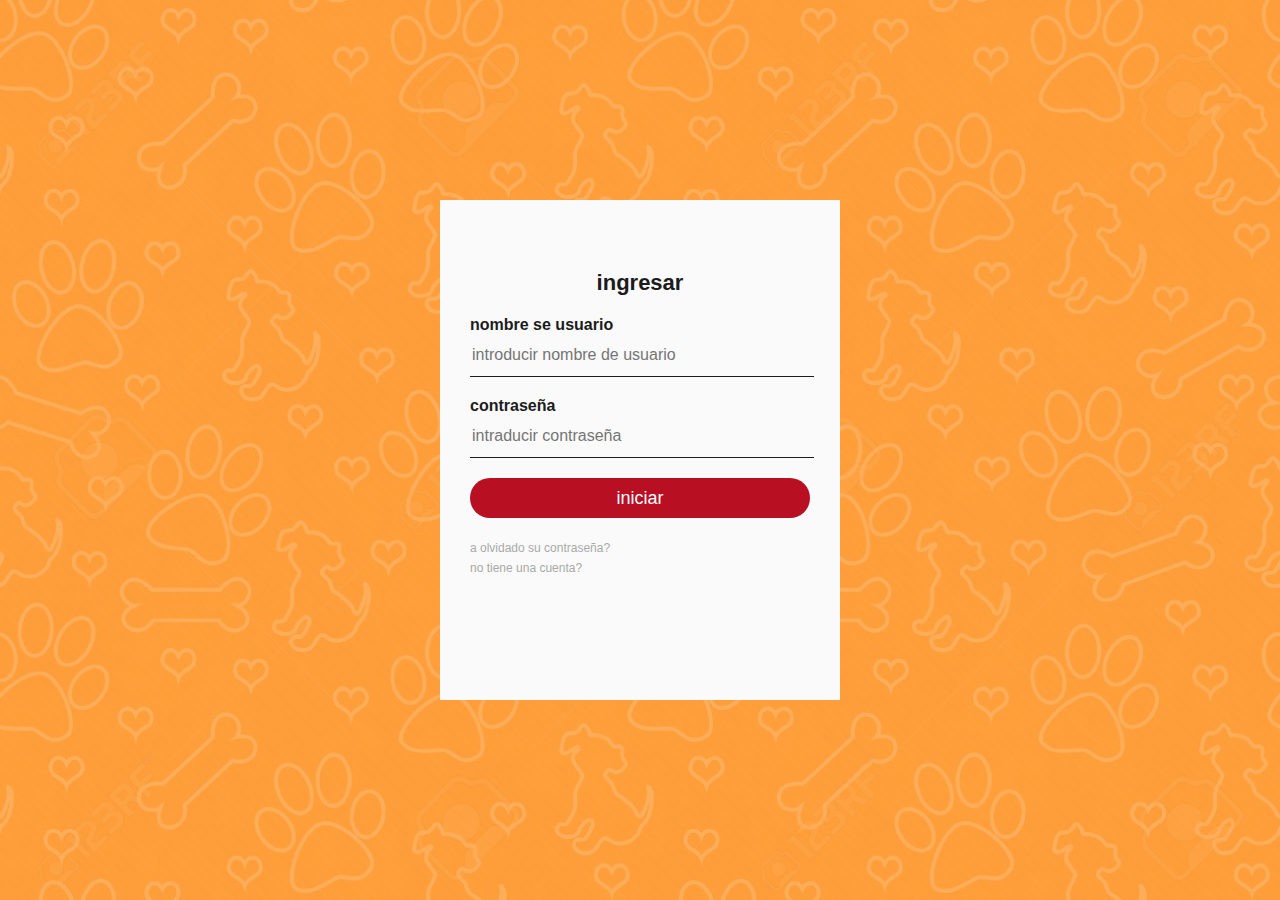
<file: cuenta.html>
<!DOCTYPE html>
<html>
  <head>
    <meta charset="utf-8">
    <title>Login Form Design One | Fazt</title>
    <link rel="stylesheet" href="./css/cuenta.css">
  </head>
  <body>

    <div class="login-box">
      <h1>ingresar</h1>
      <form>
        <!-- USERNAME INPUT -->
        <label for="username">nombre se usuario</label>
        <input type="text" placeholder="introducir nombre de usuario">
        <!-- PASSWORD INPUT -->
        <label for="password">contraseña</label>
        <input type="password" placeholder="intraducir contraseña ">
        <input type="submit" value="iniciar">
        <a href="#">a olvidado su contraseña?</a><br>
        <a href="#">no tiene una cuenta?</a>
      </form>
    </div>
  </body>
</html>
</file>
<file: css/cuenta.css>
body {
    margin: 0;
    padding: 0;
    background: url(../img/fondo-productos.jpg) no-repeat center top;
    background-size: cover;
    font-family: sans-serif;
    height: 100vh;
    position: relative;
  }

  body::before{
    content: "";
    position: absolute;
    top: 0;
    left: 0;
    width: 100%;
    height: 100%;
    background-color:#ffa040;
    opacity: 0.85;
  }

  .login-box {
    width: 400px;
    height: 500px;
    background: #fafafa;
    color: #1c1c1c;
    top: 50%;
    left: 50%;
    position: absolute;
    transform: translate(-50%, -50%);
    box-sizing: border-box;
    padding: 70px 30px;
  }

  .login-box h1 {
    margin: 0;
    padding: 0 0 20px;
    text-align: center;
    font-size: 22px;
  }
  
  .login-box label {
    margin: 0;
    padding: 0;
    font-weight: bold;
    display: block;
  }
  
  .login-box input {
    width: 100%;
    margin-bottom: 20px;
  }
  
  .login-box input[type="text"], .login-box input[type="password"] {
    border: none;
    border-bottom: 1px solid #1c1c1c;
    background: transparent;
    outline: none;
    height: 40px;
    color: #1c1c1c;
    font-size: 16px;
  }
  
  .login-box input[type="submit"] {
    border: none;
    outline: none;
    height: 40px;
    background: #b80f22;
    color: #fff;
    font-size: 18px;
    border-radius: 20px;
  }
  
  .login-box input[type="submit"]:hover {
    cursor: pointer;
    background: #ffc107;
    color: #1c1c1c;
  }
  
  .login-box a {
    text-decoration: none;
    font-size: 12px;
    line-height: 20px;
    color: darkgrey;
  }
  
  .login-box a:hover {
    color: red;
  }
</file>
